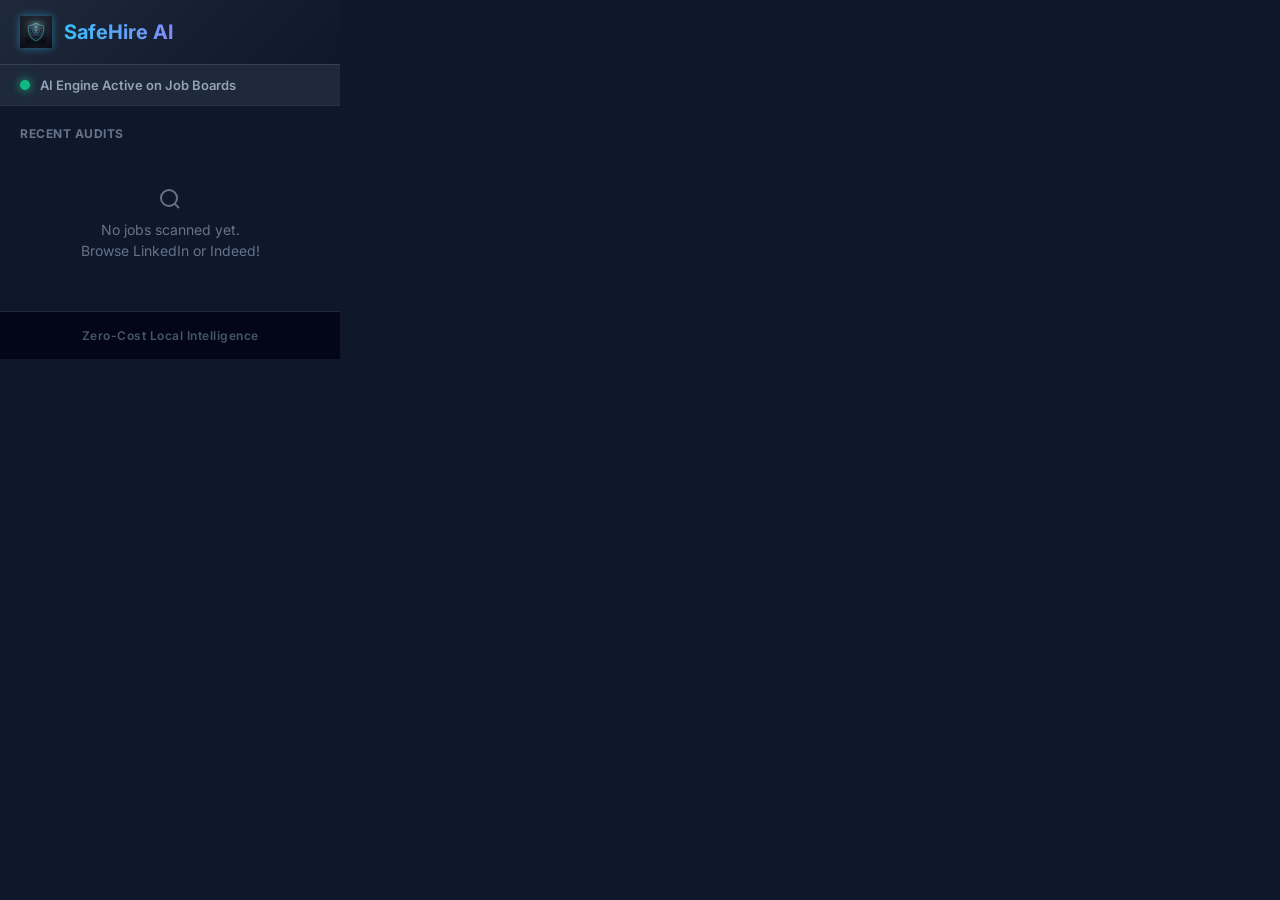
<file: extension/popup.html>
<!DOCTYPE html>
<html>
<head>
  <title>SafeHire AI</title>
  <link href="https://fonts.googleapis.com/css2?family=Inter:wght@400;600;700&display=swap" rel="stylesheet">
  <link rel="stylesheet" href="popup.css">
</head>
<body>
  <div class="header">
    <img src="icon.png" alt="Logo" class="logo">
    <h1>SafeHire AI</h1>
  </div>
  
  <div class="status-container">
    <div class="status-indicator active"></div>
    <span>AI Engine Active on Job Boards</span>
  </div>

  <div class="dashboard">
    <h2>Recent Audits</h2>
    <div id="history-container">
      <div class="empty-state">
        <svg width="24" height="24" viewBox="0 0 24 24" fill="none" stroke="#64748b" stroke-width="2" style="margin-bottom: 8px;">
            <circle cx="11" cy="11" r="8"></circle>
            <line x1="21" y1="21" x2="16.65" y2="16.65"></line>
        </svg>
        <div>No jobs scanned yet. <br/>Browse LinkedIn or Indeed!</div>
      </div>
    </div>
  </div>

  <div class="footer">
    <p>Zero-Cost Local Intelligence</p>
  </div>
  
  <script src="popup.js"></script>
</body>
</html>
</file>
<file: extension/popup.css>
body {
  width: 340px;
  margin: 0;
  padding: 0;
  font-family: 'Inter', -apple-system, sans-serif;
  background-color: #0f172a; /* Slate 900 */
  color: #f8fafc;
}

.header {
  background: linear-gradient(135deg, #1e293b, #0f172a);
  padding: 16px 20px;
  display: flex;
  align-items: center;
  gap: 12px;
  border-bottom: 1px solid #334155;
}

.logo {
  width: 32px;
  height: 32px;
  filter: drop-shadow(0 0 4px rgba(56, 189, 248, 0.5));
}

h1 {
  margin: 0;
  font-size: 20px;
  font-weight: 700;
  background: linear-gradient(to right, #38bdf8, #818cf8);
  -webkit-background-clip: text;
  -webkit-text-fill-color: transparent;
}

.status-container {
  padding: 12px 20px;
  background-color: #1e293b;
  display: flex;
  align-items: center;
  gap: 10px;
  font-size: 13px;
  font-weight: 600;
  color: #94a3b8;
  border-bottom: 1px solid rgba(255,255,255,0.05);
}

.status-indicator {
  width: 10px;
  height: 10px;
  border-radius: 50%;
  background-color: #64748b;
}
.status-indicator.active {
  background-color: #10b981;
  box-shadow: 0 0 10px #10b981;
}

.dashboard {
  padding: 20px;
}

h2 {
  font-size: 12px;
  text-transform: uppercase;
  letter-spacing: 0.5px;
  color: #64748b;
  margin-top: 0;
  margin-bottom: 16px;
}

.history-item {
  background: rgba(255, 255, 255, 0.03);
  border: 1px solid rgba(255, 255, 255, 0.08);
  border-radius: 8px;
  padding: 14px;
  margin-bottom: 12px;
  display: flex;
  justify-content: space-between;
  align-items: center;
  transition: transform 0.2s, background 0.2s;
  cursor: default;
}

.history-item:hover {
  transform: translateY(-2px);
  background: rgba(255, 255, 255, 0.08);
  border-color: rgba(255, 255, 255, 0.15);
}

.job-info {
  display: flex;
  flex-direction: column;
  gap: 6px;
  max-width: 75%;
}

.job-title {
  font-size: 14px;
  font-weight: 600;
  white-space: nowrap;
  overflow: hidden;
  text-overflow: ellipsis;
  color: #f1f5f9;
}

.job-company {
  font-size: 12px;
  color: #94a3b8;
}

.score-badge {
  padding: 6px 10px;
  border-radius: 16px;
  font-size: 13px;
  font-weight: 700;
  color: white;
  box-shadow: 0 2px 10px rgba(0,0,0,0.2);
}
.score-badge.low { background: linear-gradient(135deg, #10b981, #047857); }
.score-badge.medium { background: linear-gradient(135deg, #f59e0b, #b45309); }
.score-badge.high { background: linear-gradient(135deg, #ef4444, #991b1b); }

.empty-state {
  text-align: center;
  color: #64748b;
  font-size: 14px;
  padding: 30px 0;
  display: flex;
  flex-direction: column;
  align-items: center;
  line-height: 1.5;
}

.footer {
  text-align: center;
  padding: 16px;
  background-color: #020617;
  color: #475569;
  font-size: 12px;
  border-top: 1px solid #1e293b;
}
.footer p { margin: 0; font-weight: 600; letter-spacing: 0.5px;}
</file>
